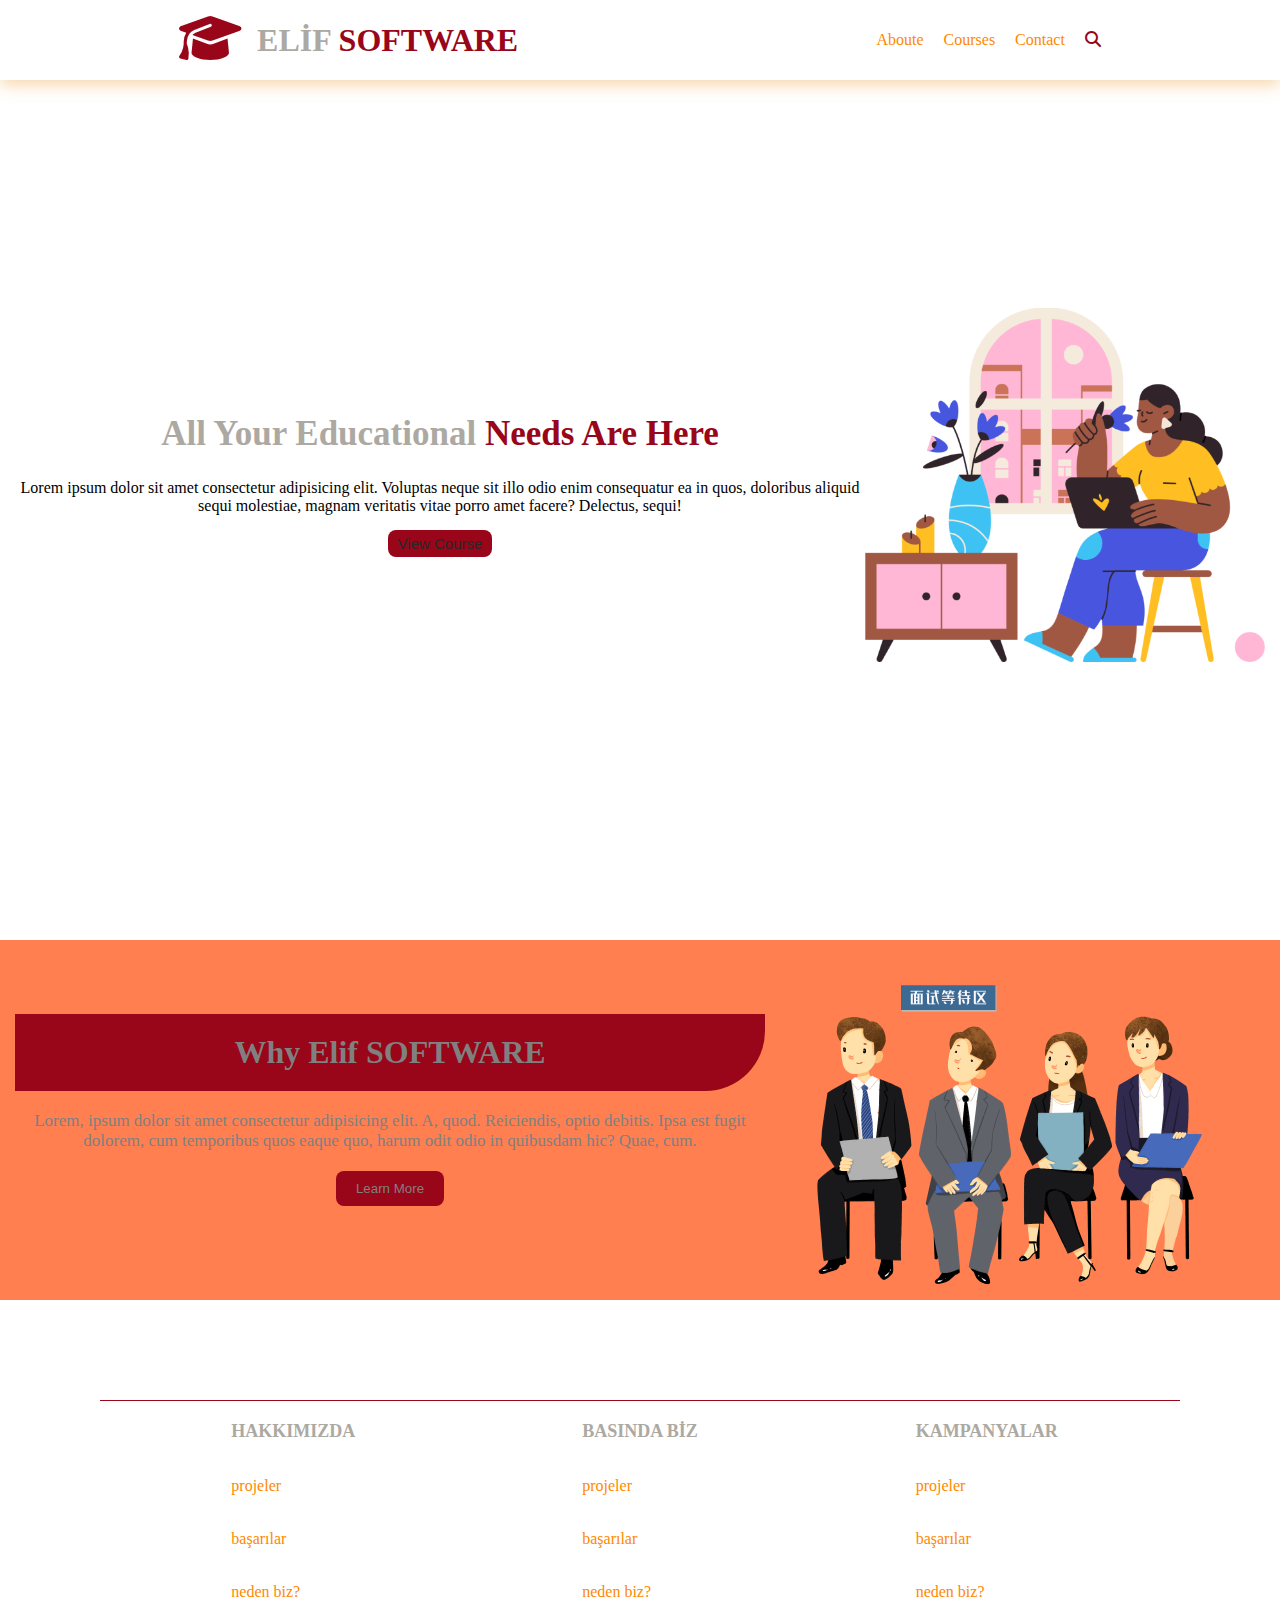
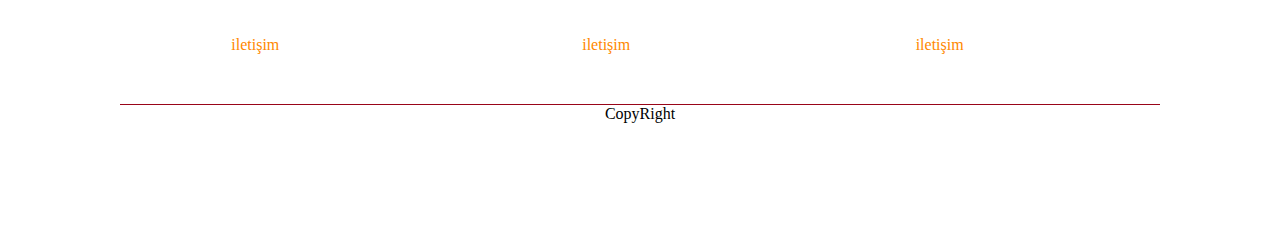
<file: index.html>
<!DOCTYPE html>
<html lang="en">

<head>
    <meta charset="UTF-8">
    <meta name="viewport" content="width=device-width, initial-scale=1.0">
    <title>ELİF SOFTWARE</title>
    <link rel="stylesheet" href="style.css">
    <link rel="stylesheet" href="https://cdnjs.cloudflare.com/ajax/libs/font-awesome/6.5.1/css/all.min.css" </head>

<body>
    <header>
        <div class="title">
            <a href="">
                <i class="fa-solid fa-graduation-cap"></i>

            </a>
            <h1>ELİF<span> SOFTWARE </span></h1>

        </div>
        <nav>
            <ul>
                <a href="/about.html">Aboute</a>
                <a href="/course.html">Courses</a>
                <a href="/contact.html">Contact</a>
                <a href="/">
                    <i class="fa-solid fa-magnifying-glass"></i>
                </a>
            </ul>
        </nav>
    </header>

    <section>
        <div class="sec-left">
            <h1>All Your Educational <span>Needs Are Here</span></h1>
            <p>Lorem ipsum dolor sit amet consectetur adipisicing elit. Voluptas neque sit illo odio enim consequatur ea
                in quos, doloribus aliquid sequi molestiae, magnam veritatis vitae porro amet facere?
                Delectus, sequi!
            </p>
            <button>View Course</button>
        </div>
        <img class="images" src="Image.png" width="400px" alt="">
    </section>



    <div class="course-info">
        <div class="p-sec">
            <h1>Why Elif SOFTWARE</h1>
            <p>
                Lorem, ipsum dolor sit amet consectetur adipisicing elit. A, quod. Reiciendis, optio debitis. Ipsa est
                fugit dolorem, cum temporibus quos eaque quo, harum odit odio in quibusdam hic? Quae, cum.
            </p>
            <button>Learn More</button>
        </div>
        <div>
            <img src="toplantı.png" width="500px" alt="">
        </div>
    </div>





    <footer>
        <div class="footer-start">
            <div class="footer-area">
                <h2>HAKKIMIZDA</h2>
                <a href="">projeler</a>
                <a href="">başarılar</a>
                <a href="">neden biz?</a>
                <a href="">iletişim</a>
            </div>
            <div class="footer-area">
                <h2>BASINDA BİZ</h2>
                <a href="">projeler</a>
                <a href="">başarılar</a>
                <a href="">neden biz?</a>
                <a href="">iletişim</a>
            </div>
            <div class="footer-area">
                <h2>KAMPANYALAR</h2>
                <a href="">projeler</a>
                <a href="">başarılar</a>
                <a href="">neden biz?</a>
                <a href="">iletişim</a>
            </div>

        </div>
        <p class="bottom">CopyRight</p>
    </footer>

</body>

</html>
</file>
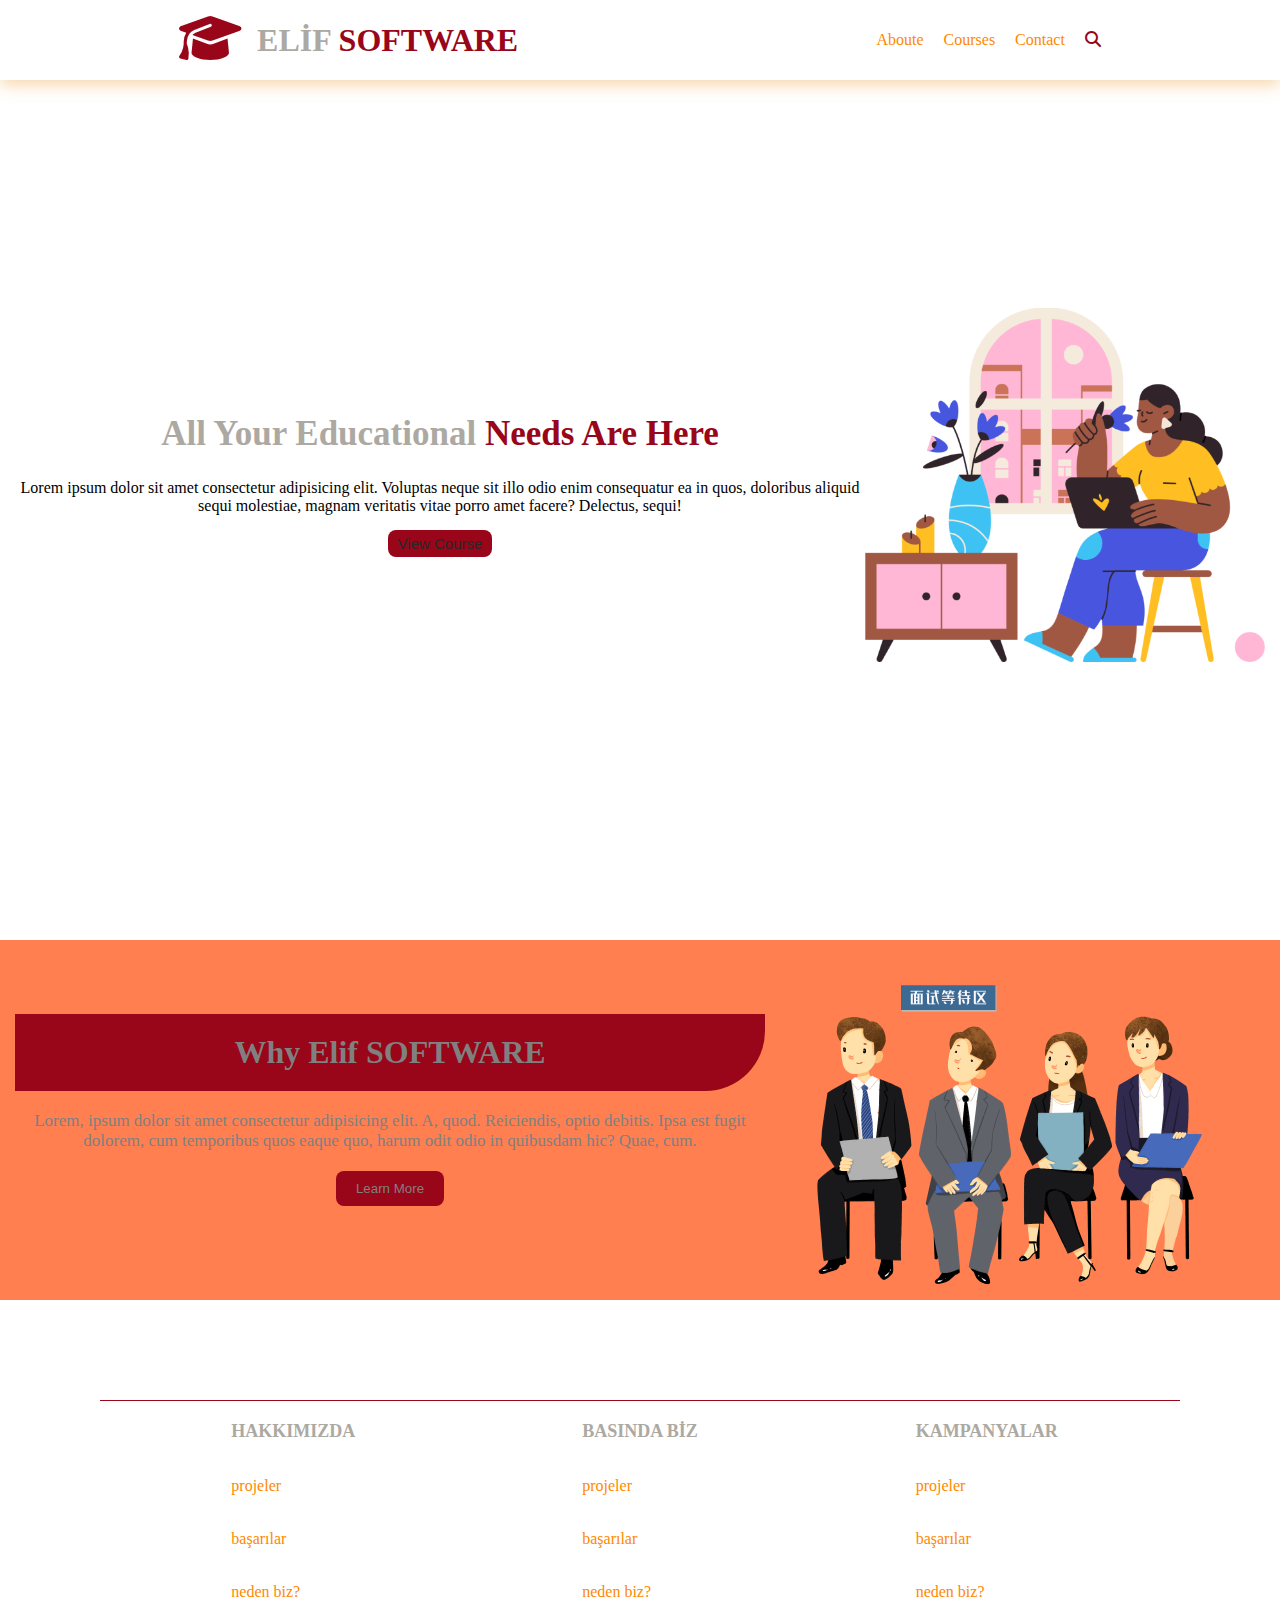
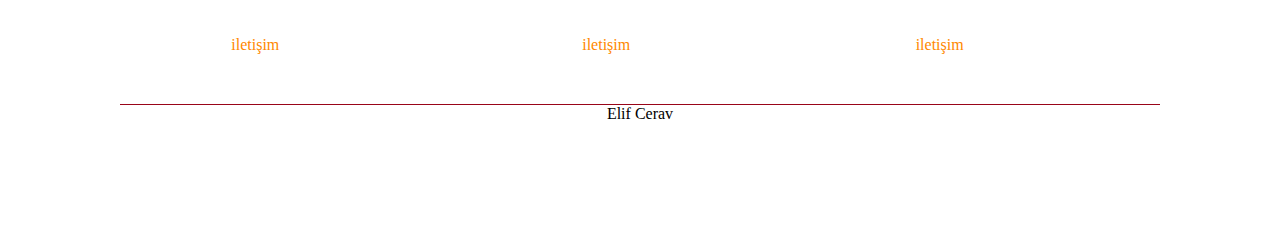
<file: about.html>
<!DOCTYPE html>
<html lang="en">

<head>
    <meta charset="UTF-8">
    <meta name="viewport" content="width=device-width, initial-scale=1.0">
    <title>web sitem</title>
    <link rel="stylesheet" href="style.css">
    <link rel="stylesheet" href="https://cdnjs.cloudflare.com/ajax/libs/font-awesome/6.5.1/css/all.min.css" </head>

<body>
    <header>
        <div class="title">
            <a href="">
                <i class="fa-solid fa-graduation-cap"></i>

            </a>
            <h1>ELİF<span> SOFTWARE </span></h1>

        </div>
        <nav>
            <ul>
                <a href="/about.html">Aboute</a>
                <a href="/course.html">Courses</a>
                <a href="/contact.html">Contact</a>
                <a href="/">
                    <i class="fa-solid fa-magnifying-glass"></i>
                </a>
            </ul>
        </nav>
    </header>

    <section>
        <div class="sec-left">
            <h1>All Your Educational <span>Needs Are Here</span></h1>
            <p>Lorem ipsum dolor sit amet consectetur adipisicing elit. Voluptas neque sit illo odio enim consequatur ea
                in quos, doloribus aliquid sequi molestiae, magnam veritatis vitae porro amet facere?
                Delectus, sequi!
            </p>
            <button>View Course</button>
        </div>
        <img class="images" src="Image.png" width="400px" alt="">
    </section>



    <div class="course-info">
        <div class="p-sec">
            <h1>Why Elif SOFTWARE</h1>
            <p>
                Lorem, ipsum dolor sit amet consectetur adipisicing elit. A, quod. Reiciendis, optio debitis. Ipsa est
                fugit dolorem, cum temporibus quos eaque quo, harum odit odio in quibusdam hic? Quae, cum.
            </p>
            <button>Learn More</button>
        </div>
        <div>
            <img src="toplantı.png" width="500px" alt="">
        </div>
    </div>





    <footer>
        <div class="footer-start">
            <div class="footer-area">
                <h2>HAKKIMIZDA</h2>
                <a href="">projeler</a>
                <a href="">başarılar</a>
                <a href="">neden biz?</a>
                <a href="">iletişim</a>
            </div>
            <div class="footer-area">
                <h2>BASINDA BİZ</h2>
                <a href="">projeler</a>
                <a href="">başarılar</a>
                <a href="">neden biz?</a>
                <a href="">iletişim</a>
            </div>
            <div class="footer-area">
                <h2>KAMPANYALAR</h2>
                <a href="">projeler</a>
                <a href="">başarılar</a>
                <a href="">neden biz?</a>
                <a href="">iletişim</a>
            </div>

        </div>
        <p class="bottom">Elif Cerav</p>
    </footer>

</body>

</html>
</file>
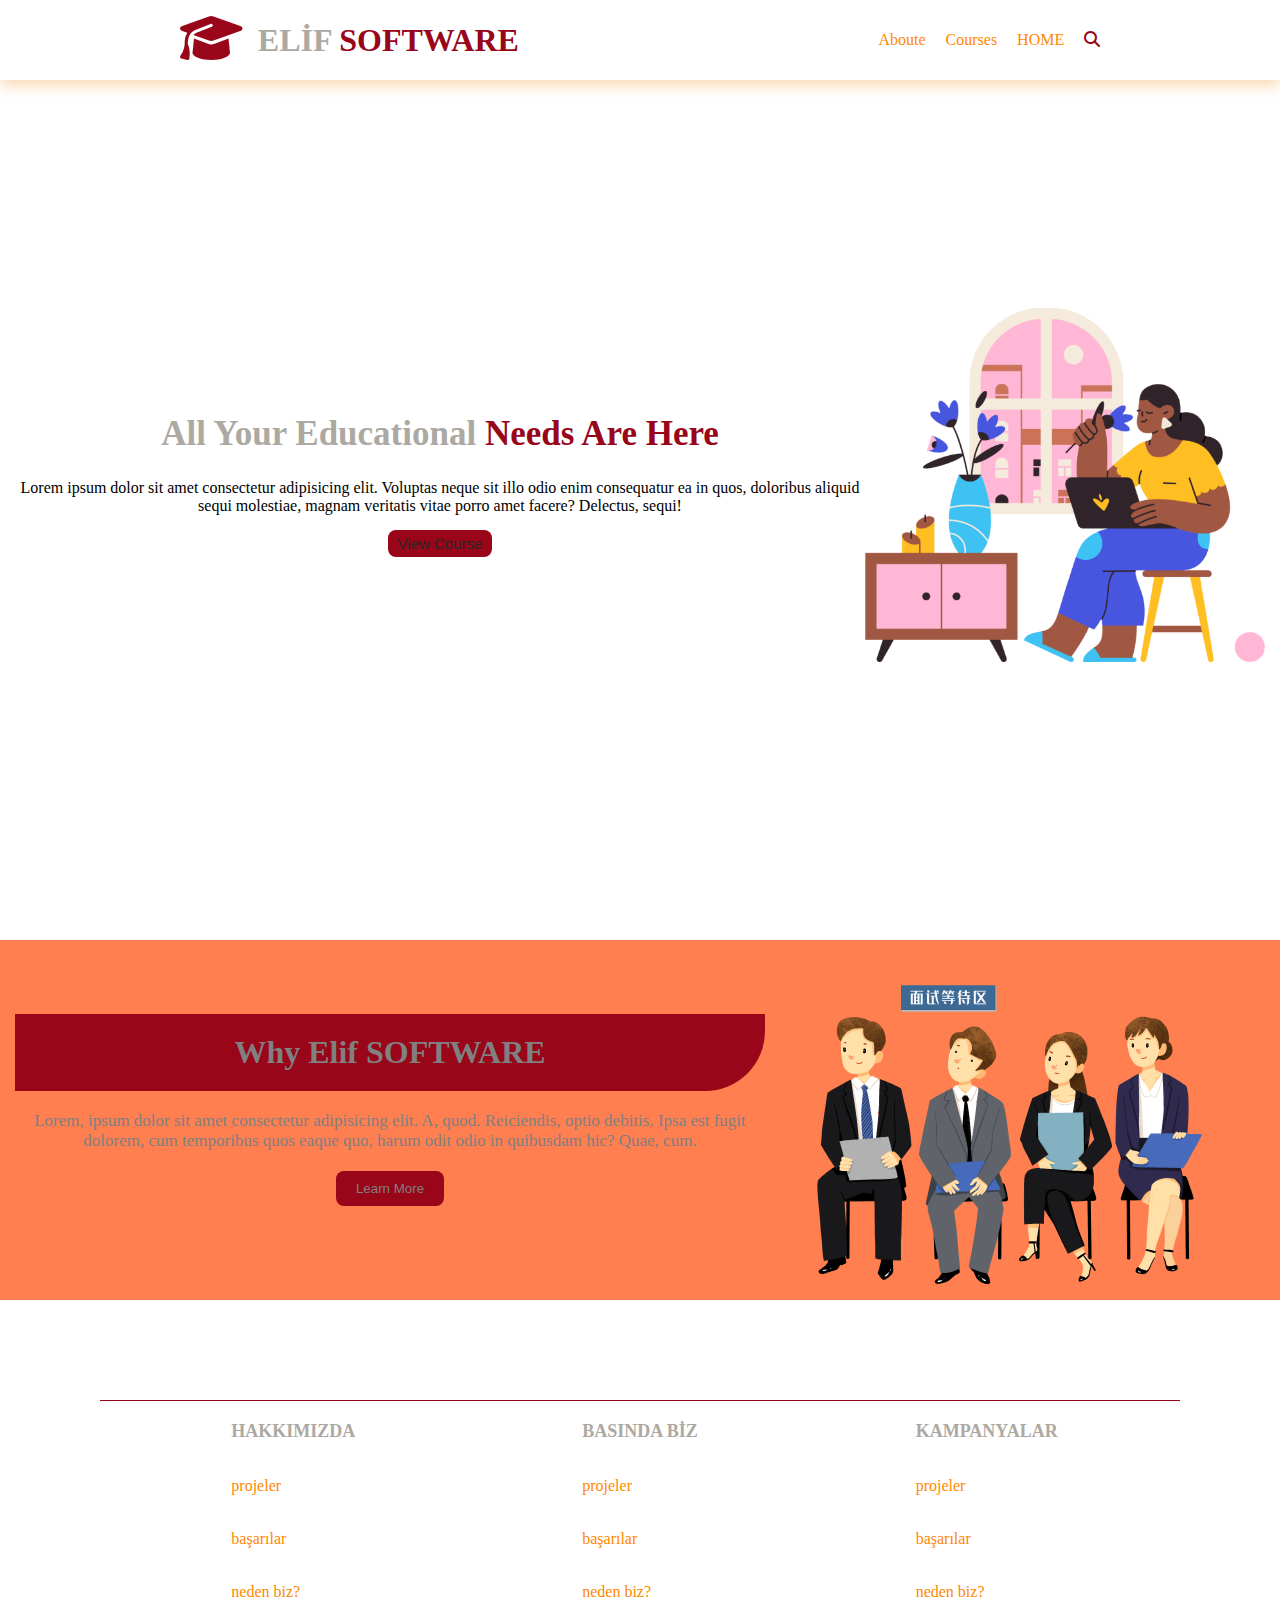
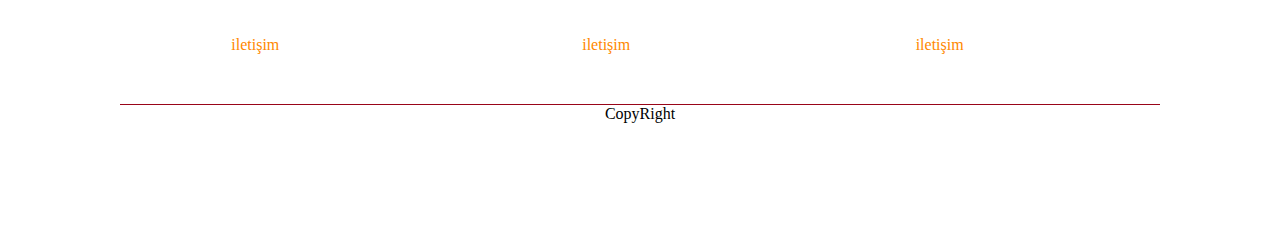
<file: contact.html>
<!DOCTYPE html>
<html lang="en">

<head>
    <meta charset="UTF-8">
    <meta name="viewport" content="width=device-width, initial-scale=1.0">
    <title>web sitem</title>
    <link rel="stylesheet" href="style.css">
    <link rel="stylesheet" href="https://cdnjs.cloudflare.com/ajax/libs/font-awesome/6.5.1/css/all.min.css" </head>

<body>
    <header>
        <div class="title">
            <a href="">
                <i class="fa-solid fa-graduation-cap"></i>

            </a>
            <h1>ELİF<span> SOFTWARE </span></h1>

        </div>
        <nav>
            <ul>
                <a href="about.html">Aboute</a>
                <a href="course.html">Courses</a>
                <a href="/">HOME</a>
                <a href="/">
                    <i class="fa-solid fa-magnifying-glass"></i>
                </a>
            </ul>
        </nav>
    </header>

    <section>
        <div class="sec-left">
            <h1>All Your Educational <span>Needs Are Here</span></h1>
            <p>Lorem ipsum dolor sit amet consectetur adipisicing elit. Voluptas neque sit illo odio enim consequatur ea
                in quos, doloribus aliquid sequi molestiae, magnam veritatis vitae porro amet facere?
                Delectus, sequi!
            </p>
            <button>View Course</button>
        </div>
        <img class="images" src="Image.png" width="400px" alt="">
    </section>



    <div class="course-info">
        <div class="p-sec">
            <h1>Why Elif SOFTWARE</h1>
            <p>
                Lorem, ipsum dolor sit amet consectetur adipisicing elit. A, quod. Reiciendis, optio debitis. Ipsa est
                fugit dolorem, cum temporibus quos eaque quo, harum odit odio in quibusdam hic? Quae, cum.
            </p>
            <button>Learn More</button>
        </div>
        <div>
            <img src="toplantı.png" width="500px" alt="">
        </div>
    </div>





    <footer>
        <div class="footer-start">
            <div class="footer-area">
                <h2>HAKKIMIZDA</h2>
                <a href="">projeler</a>
                <a href="">başarılar</a>
                <a href="">neden biz?</a>
                <a href="">iletişim</a>
            </div>
            <div class="footer-area">
                <h2>BASINDA BİZ</h2>
                <a href="">projeler</a>
                <a href="">başarılar</a>
                <a href="">neden biz?</a>
                <a href="">iletişim</a>
            </div>
            <div class="footer-area">
                <h2>KAMPANYALAR</h2>
                <a href="">projeler</a>
                <a href="">başarılar</a>
                <a href="">neden biz?</a>
                <a href="">iletişim</a>
            </div>

        </div>
        <p class="bottom">CopyRight</p>
    </footer>

</body>

</html>
</file>
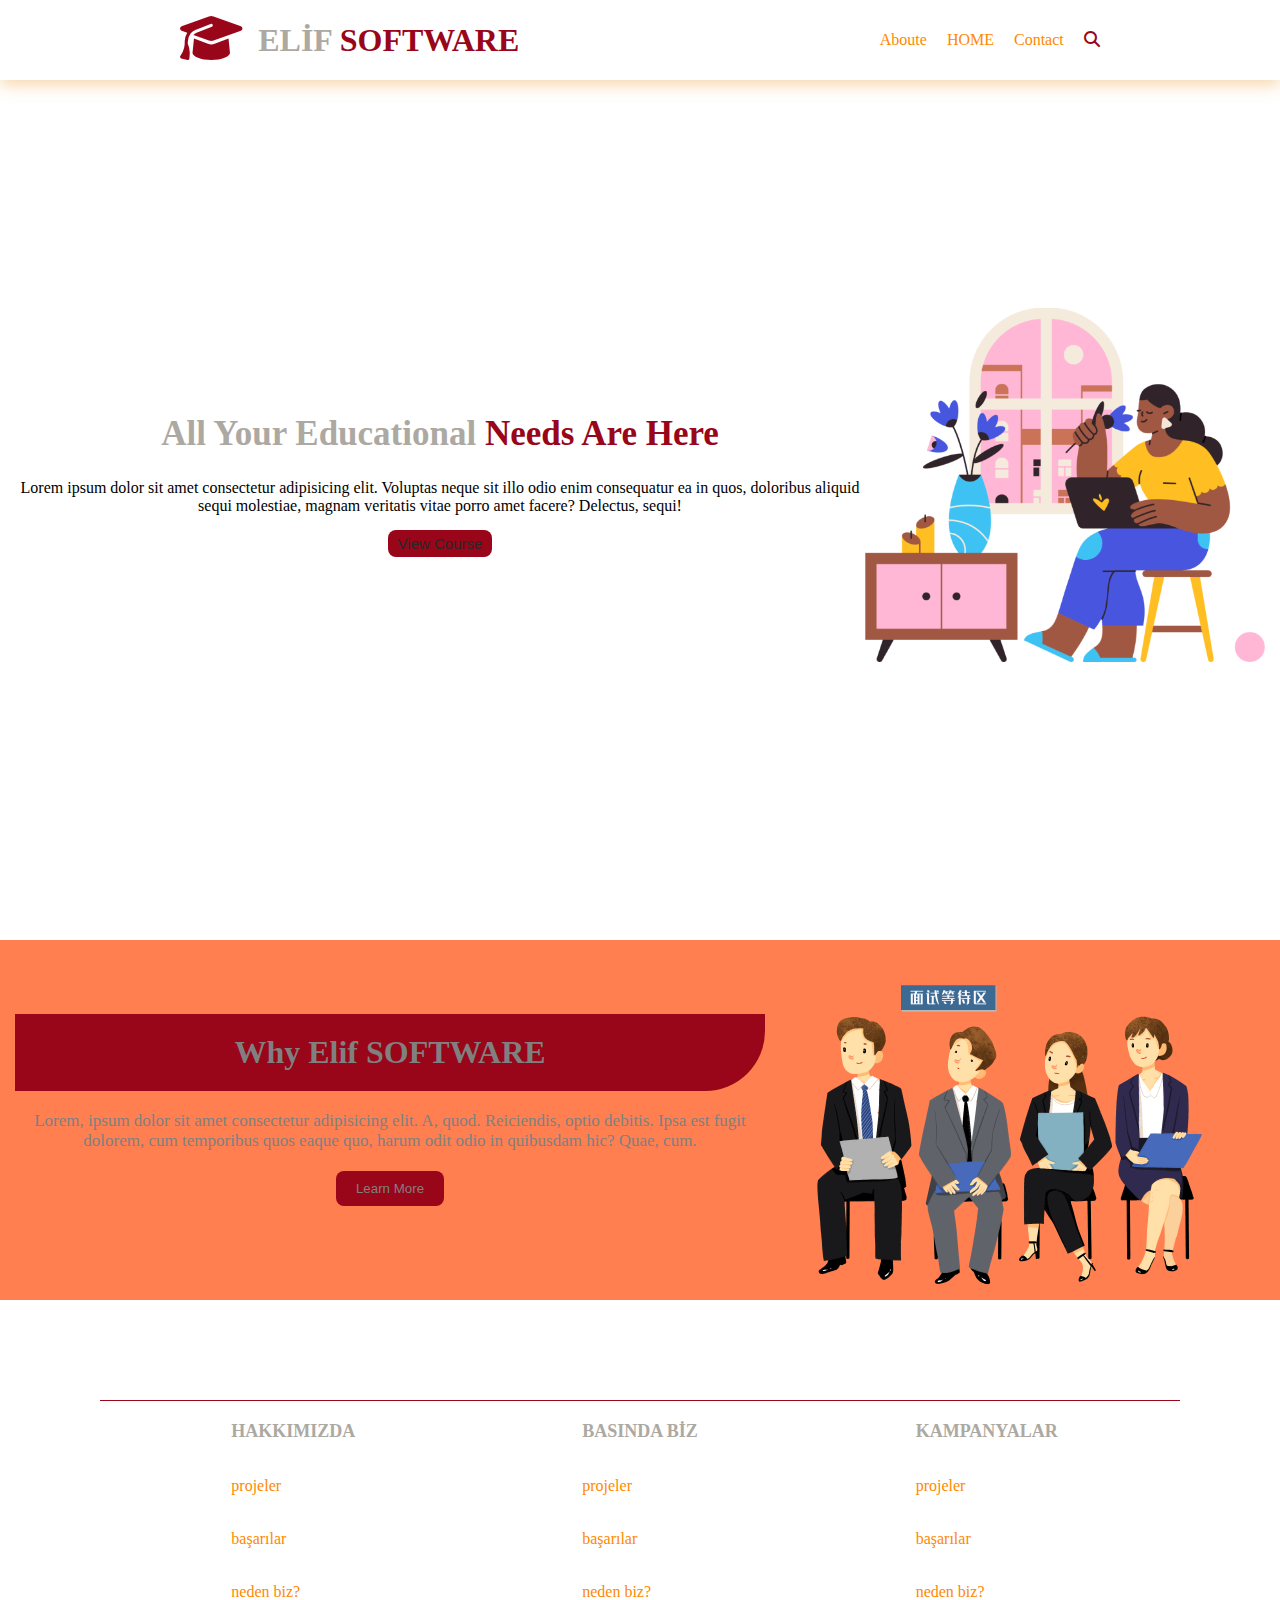
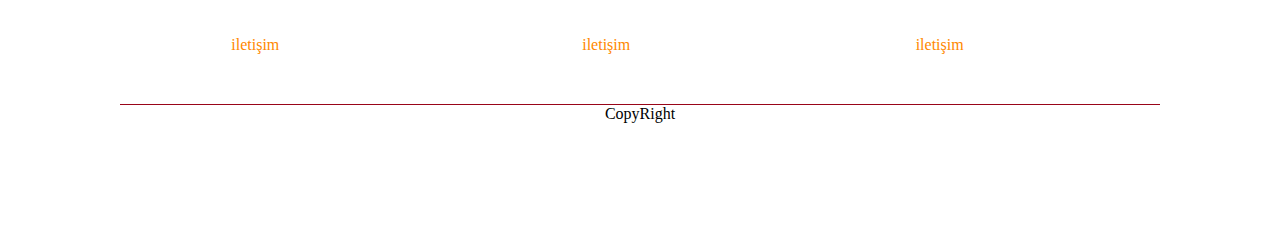
<file: course.html>
<!DOCTYPE html>
<html lang="en">

<head>
    <meta charset="UTF-8">
    <meta name="viewport" content="width=device-width, initial-scale=1.0">
    <title>web sitem</title>
    <link rel="stylesheet" href="style.css">
    <link rel="stylesheet" href="https://cdnjs.cloudflare.com/ajax/libs/font-awesome/6.5.1/css/all.min.css" </head>

<body>
    <header>
        <div class="title">
            <a href="">
                <i class="fa-solid fa-graduation-cap"></i>

            </a>
            <h1>ELİF<span> SOFTWARE </span></h1>

        </div>
        <nav>
            <ul>
                <a href="about.html">Aboute</a>
                <a href="/">HOME</a>
                <a href="contact.html">Contact</a>
                <a href="/">
                    <i class="fa-solid fa-magnifying-glass"></i>
                </a>
            </ul>
        </nav>
    </header>

    <section>
        <div class="sec-left">
            <h1>All Your Educational <span>Needs Are Here</span></h1>
            <p>Lorem ipsum dolor sit amet consectetur adipisicing elit. Voluptas neque sit illo odio enim consequatur ea
                in quos, doloribus aliquid sequi molestiae, magnam veritatis vitae porro amet facere?
                Delectus, sequi!
            </p>
            <button>View Course</button>
        </div>
        <img class="images" src="Image.png" width="400px" alt="">
    </section>



    <div class="course-info">
        <div class="p-sec">
            <h1>Why Elif SOFTWARE</h1>
            <p>
                Lorem, ipsum dolor sit amet consectetur adipisicing elit. A, quod. Reiciendis, optio debitis. Ipsa est
                fugit dolorem, cum temporibus quos eaque quo, harum odit odio in quibusdam hic? Quae, cum.
            </p>
            <button>Learn More</button>
        </div>
        <div>
            <img src="toplantı.png" width="500px" alt="">
        </div>
    </div>





    <footer>
        <div class="footer-start">
            <div class="footer-area">
                <h2>HAKKIMIZDA</h2>
                <a href="">projeler</a>
                <a href="">başarılar</a>
                <a href="">neden biz?</a>
                <a href="">iletişim</a>
            </div>
            <div class="footer-area">
                <h2>BASINDA BİZ</h2>
                <a href="">projeler</a>
                <a href="">başarılar</a>
                <a href="">neden biz?</a>
                <a href="">iletişim</a>
            </div>
            <div class="footer-area">
                <h2>KAMPANYALAR</h2>
                <a href="">projeler</a>
                <a href="">başarılar</a>
                <a href="">neden biz?</a>
                <a href="">iletişim</a>
            </div>

        </div>
        <p class="bottom">CopyRight</p>
    </footer>

</body>

</html>
</file>
<file: style.css>
*{
    margin: 0;
    padding: 0;
    box-sizing: border-box;
}

:root{
    --ana-renk:rgb(153, 5, 25);
}


header{
    width: 100%;
    height: 80px;
    display: flex;
    justify-content: space-around;
    align-items: center;
    background-color: white;
    box-shadow: rgba(235, 141, 18, 0.35)  0px 5px 15px;
}

header .title{
    display: flex;
    align-items: center;
    gap: 15px;
}

header .title h1{
    color: rgb(172, 169, 162);
}

header .title h1 span{
    color: var(--ana-renk);
}

header .title a{
    font-size: 50px;
    color:var(--ana-renk);
}

header nav ul {
    display: flex;
    gap: 1.25rem;
}

header nav ul a{
  text-decoration: none;  
  color: rgb(255, 136, 0);
}

header nav ul a:hover {
    color: var(--ana-renk);
}

header nav ul a i {
    color: var(--ana-renk);
}

section {
display: flex;
align-items: center;
height: 90vh;
width: 100%;
padding: 15px;
}

section .sec-left{
text-align: center;
flex: 1;
}

section.images{
flex: 1;
height: 100%;
}

section .sec-left h1{
font-size: 35px;
color: rgb(172, 169, 162);
margin-bottom: 25px;
}

section .sec-left h1 span {
    color:var(--ana-renk);
}

section .sec-left p{
    font-size: 16px;
}

section button{
    padding: 5px 10px;
    border:none;
    background-color: var(--ana-renk);
    color: rgb(41, 40, 40);
    border-radius: 8px;
    font-size: 15px;
    margin-top: 15px;
    text-decoration:gray;
    cursor: pointer;
    transition: 400ms;
}
   



section button:hover{
   background-color: gray;
   transition: 500ms;
   scale: 0.9;
}



.course-info{
   display: flex;
   align-items: center;
   text-align: center;
   background-color: coral;
   padding: 15px;
   height: 40vh;
   width: 100%;
   margin-top: 50px;
   position: relative;
  
}

.p-sec,
.image-sec{
    flex: 1;

}

.image-sec img{
    width: 400px;
}
.course-info .p-sec h1{
background-color: var(--ana-renk);
padding: 20px;
width: 100%;
position:relative;
top: -20px;
border-bottom-right-radius: 60px;
color:gray;

}

.course-info .p-sec p{
    font-size: 17px;
    color:gray

}
.course-info .p-sec button {
    padding: 10px 20px;
    border-radius: 8px;
    border: none;
    background-color: var(--ana-renk);
    color: gray;
    margin-top: 20px;
    cursor: pointer;

}




footer{
    padding: 20px;
    margin: 100px;
    border-top: 1px solid var(--ana-renk);
}

footer .footer-start{
    display: grid;
    grid-template-columns: repeat(3, 1fr);
    place-items: center;
}

footer .footer-start .footer-area {
   display: flex; 
   flex-direction: column;
   gap: 35px;
}


footer .footer-start .footer-area a{
    text-decoration: none;
    color: rgb(255, 136, 0);

}

footer .bottom {
    text-align: center;
    margin-top: 50px;
    border-top: 1px solid var(--ana-renk);
}

footer .footer-start .footer-area h2 {
    color: rgb(172, 169, 162);
    gap: 20px;
    font-size: large;
   font-family: fantasy;
}
</file>
